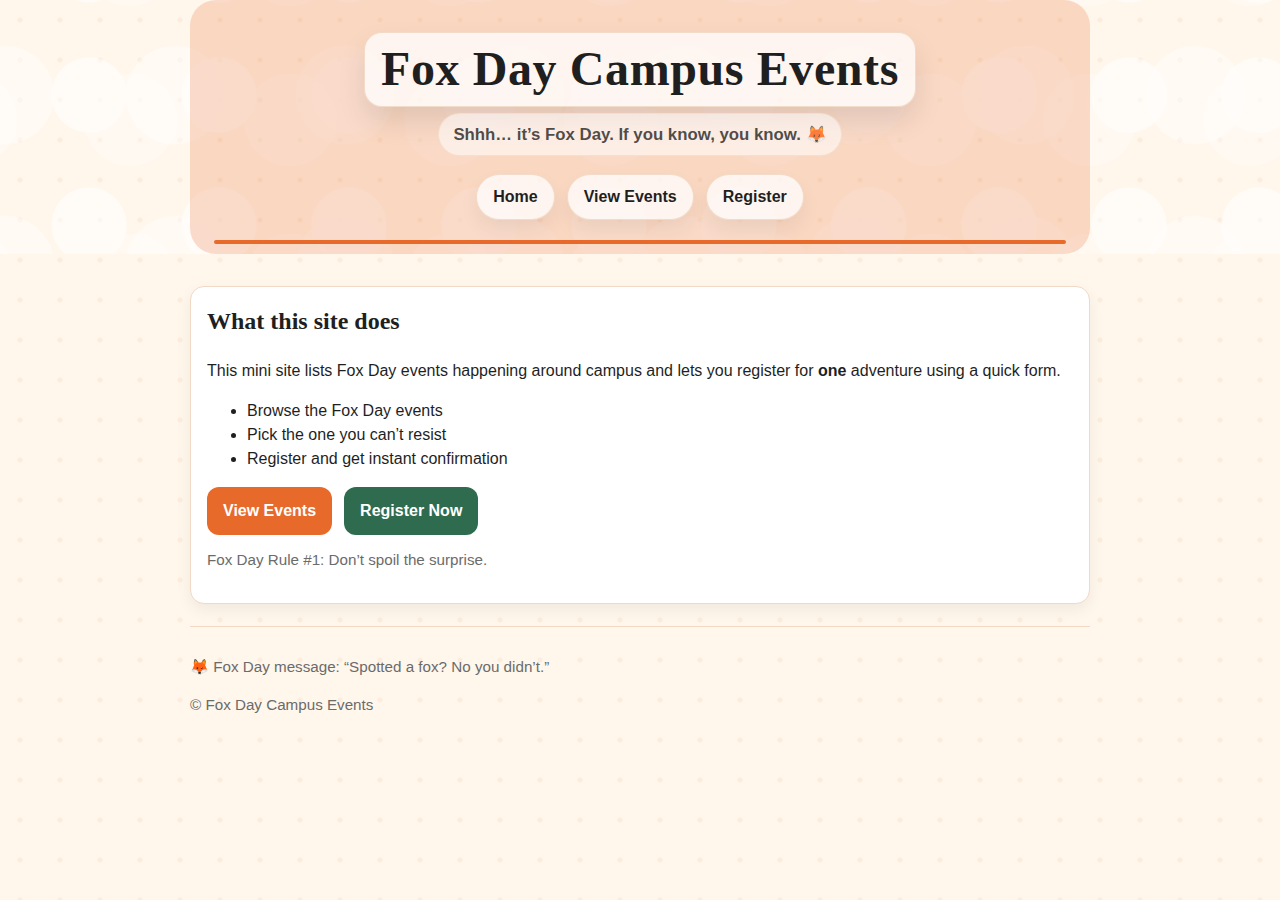
<file: index.html>
<!DOCTYPE html>
<html lang="en">
<head>
  <meta charset="UTF-8" />
  <meta name="viewport" content="width=device-width, initial-scale=1.0" />
  <title>Fox Day Campus Events</title>
  <link rel="stylesheet" href="style.css" />
</head>
<body>

<header class="site-header">
  <div class="header-inner">
    <div class="brand">
      <h1>Fox Day Campus Events</h1>
      <p class="tagline">Shhh… it’s Fox Day. If you know, you know. 🦊</p>
    </div>
    <nav class="site-nav">
      <a href="index.html">Home</a>
      <a href="events.php">View Events</a>
      <a href="register.html">Register</a>
    </nav>
  </div>
</header>

<main class="container">
  <div class="card">
    <h2>What this site does</h2>
    <p>
      This mini site lists Fox Day events happening around campus and lets you register for
      <strong>one</strong> adventure using a quick form.
    </p>
    <ul>
      <li>Browse the Fox Day events</li>
      <li>Pick the one you can’t resist</li>
      <li>Register and get instant confirmation</li>
    </ul>

    <div class="btn-row">
      <a class="btn" href="events.php">View Events</a>
      <a class="btn secondary" href="register.html">Register Now</a>
    </div>

    <p class="small" style="margin-top:14px;">
      Fox Day Rule #1: Don’t spoil the surprise.
    </p>
  </div>

  <div class="footer">
    <p>🦊 Fox Day message: “Spotted a fox? No you didn’t.”</p>
    <p>© Fox Day Campus Events</p>
  </div>
</main>

</body>
</html>
</file>
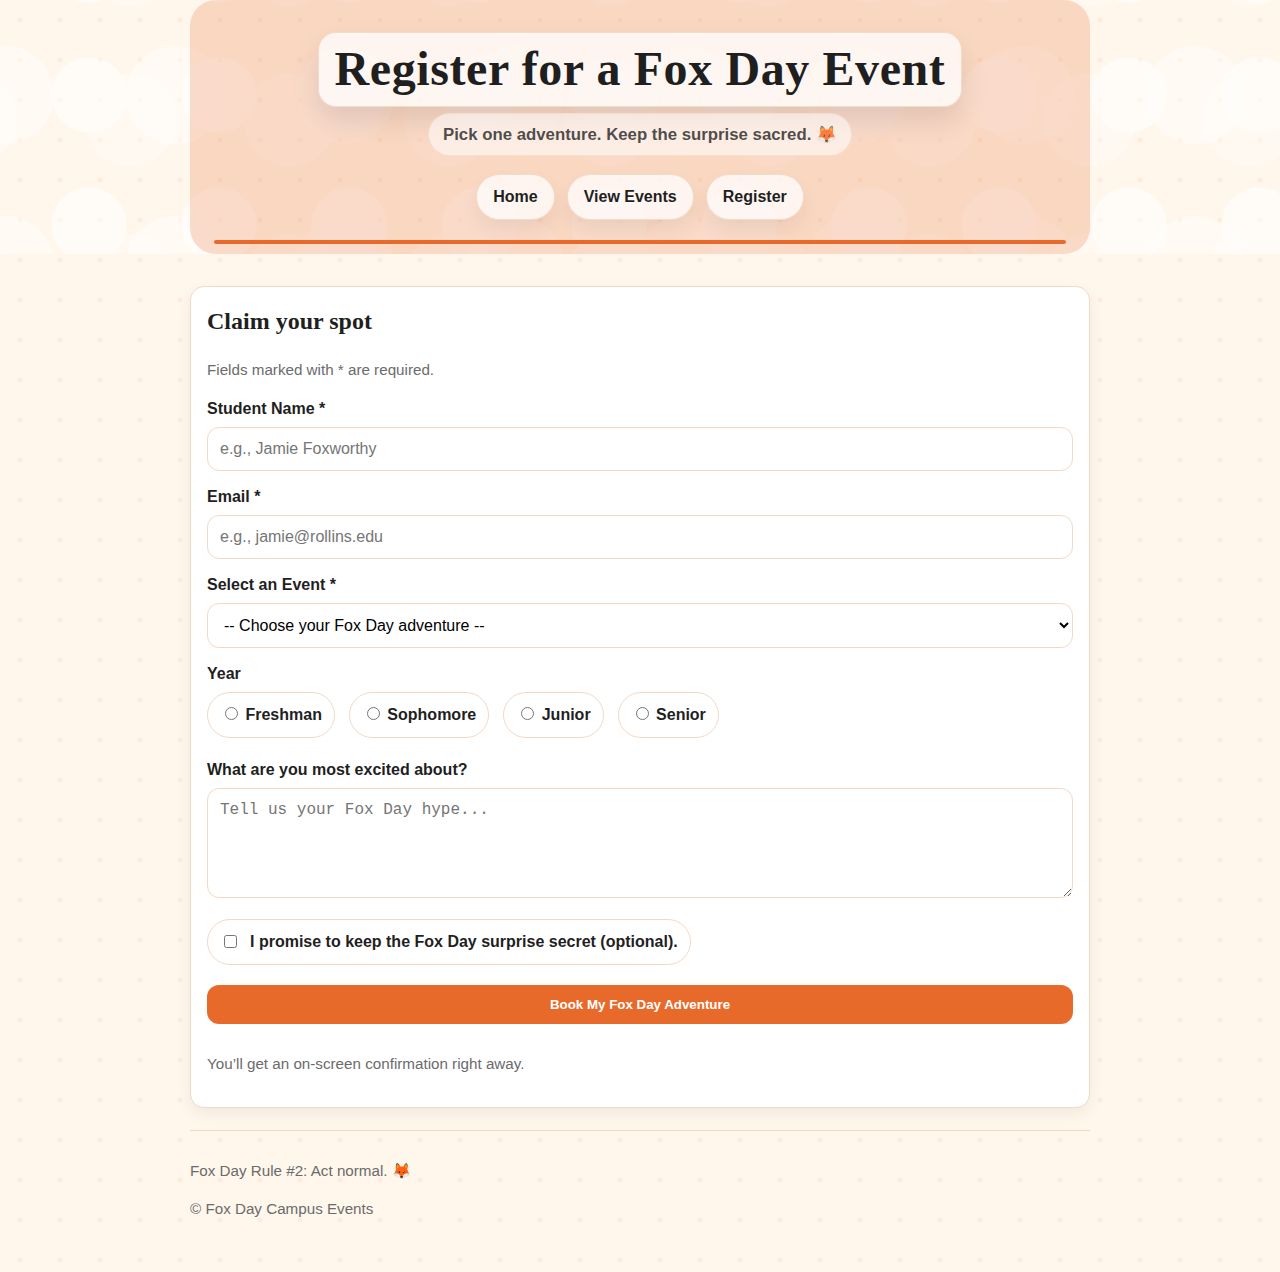
<file: register.html>
<!DOCTYPE html>
<html lang="en">
<head>
  <meta charset="UTF-8" />
  <meta name="viewport" content="width=device-width, initial-scale=1.0" />
  <title>Register - Fox Day Campus Events</title>
  <link rel="stylesheet" href="style.css" />
</head>
<body>

<header class="site-header">
  <div class="header-inner">
    <div class="brand">
      <h1>Register for a Fox Day Event</h1>
      <p class="tagline">Pick one adventure. Keep the surprise sacred. 🦊</p>
    </div>
    <nav class="site-nav">
      <a href="index.html">Home</a>
      <a href="events.php">View Events</a>
      <a href="register.html">Register</a>
    </nav>
  </div>
</header>

<main class="container">
  <div class="card">
    <h2>Claim your spot</h2>
    <p class="small">Fields marked with * are required.</p>

    <form class="form" action="process.php" method="POST">
      <div class="field">
        <label for="student_name">Student Name *</label>
        <input type="text" id="student_name" name="student_name" placeholder="e.g., Jamie Foxworthy" required />
      </div>

      <div class="field">
        <label for="email">Email *</label>
        <input type="email" id="email" name="email" placeholder="e.g., jamie@rollins.edu" required />
      </div>

      <div class="field">
        <label for="event">Select an Event *</label>
        <select id="event" name="event" required>
          <option value="">-- Choose your Fox Day adventure --</option>
          <option value="Mystery Destination Bus Ride: NO QUESTIONS ASKED">Mystery Destination Bus Ride: NO QUESTIONS ASKED</option>
          <option value="Campus Clue Hunt: Follow the Orange Footprints">Campus Clue Hunt: Follow the Orange Footprints</option>
          <option value="Fox Day Picnic & Lemonade: The Blanket Society">Fox Day Picnic & Lemonade: The Blanket Society</option>
          <option value="Pop-Up Photo Booth: Fox Ears Edition">Pop-Up Photo Booth: Fox Ears Edition</option>
          <option value="The Great Fox Finale: Sunset Bell & Secret Treat">The Great Fox Finale: Sunset Bell & Secret Treat</option>
        </select>
      </div>

      <div class="field">
        <label>Year</label>
        <div class="radio-group">
          <label class="radio-pill"><input type="radio" name="year" value="Freshman" /> Freshman</label>
          <label class="radio-pill"><input type="radio" name="year" value="Sophomore" /> Sophomore</label>
          <label class="radio-pill"><input type="radio" name="year" value="Junior" /> Junior</label>
          <label class="radio-pill"><input type="radio" name="year" value="Senior" /> Senior</label>
        </div>
      </div>

      <div class="field">
        <label for="message">What are you most excited about?</label>
        <textarea id="message" name="message" placeholder="Tell us your Fox Day hype..."></textarea>
      </div>

      <div class="field">
        <label class="radio-pill" style="display:inline-flex; gap:10px; align-items:center;">
          <input type="checkbox" name="secret" value="yes" />
          I promise to keep the Fox Day surprise secret (optional).
        </label>
      </div>

      <button class="btn" type="submit">Book My Fox Day Adventure</button>
      <p class="small">You’ll get an on-screen confirmation right away.</p>
    </form>
  </div>

  <div class="footer">
    <p>Fox Day Rule #2: Act normal. 🦊</p>
    <p>© Fox Day Campus Events</p>
  </div>
</main>

</body>
</html>
</file>
<file: style.css>
/* CMS375 Fox Day Mini Project
   Updated: fun, colorful header band + running fox (CSS-only)
*/

:root {
  --bg: #FFF7EC;
  --text: #1F1F1F;
  --card: #FFFFFF;
  --border: #F1D9C6;
  --accent: #E86A2A;     /* fox orange */
  --accent2: #2E6B4F;    /* forest green */
  --muted: #6B6B6B;
}

* { box-sizing: border-box; }

body {
  margin: 0;
  font-family: Arial, sans-serif;
  color: var(--text);
  line-height: 1.5;

  /* subtle fox-day pattern */
  background:
    radial-gradient(circle at 20px 20px, rgba(232,106,42,0.08) 2px, transparent 3px) 0 0 / 40px 40px,
    var(--bg);
}

a { color: var(--accent2); text-decoration: none; }
a:hover { text-decoration: underline; }

.container {
  width: min(900px, 92%);
  margin: 0 auto;
  padding: 18px 0 36px;
}

/* ===========================
   FUN COLORFUL HEADER + RUNNING FOX
   (no HTML changes required)
   =========================== */

header.site-header {
  position: relative;
  overflow: hidden;

  /* colorful band + clean transition into page */
  border-bottom: none;
  background: none;
}

/* soft “festival bubbles” */
header.site-header::before {
  content: "";
  position: absolute;
  inset: 0;
  pointer-events: none;
  opacity: 0.85;
  background:
    radial-gradient(circle, rgba(255,255,255,0.65) 40%, transparent 42%) 24px 30px / 130px 130px,
    radial-gradient(circle, rgba(255,255,255,0.55) 40%, transparent 42%) 90px 10px / 170px 170px,
    radial-gradient(circle, rgba(255,255,255,0.40) 40%, transparent 42%) 210px 40px / 160px 160px;
}

/* running fox (emoji) */
header.site-header::after {
  content: "🦊";
  position: absolute;
  top: 18px;
  left: -60px;
  font-size: 2rem;
  pointer-events: none;
  animation: fox-run 12s linear infinite;
}

/* fox runs across, flips, runs back */
@keyframes fox-run {
  0%   { transform: translateX(0) scaleX(1); }
  49%  { transform: translateX(calc(100vw + 120px)) scaleX(1); }
  50%  { transform: translateX(calc(100vw + 120px)) scaleX(-1); }
  100% { transform: translateX(0) scaleX(-1); }
}

/* centered, vibrant header content */
.header-inner {
  position: relative; /* above bubbles + fox */
  z-index: 2;

  width: min(900px, 92%);
  margin: 0 auto;
  padding: 30px 0 18px;

  display: flex;
  flex-direction: column;
  align-items: center;
  text-align: center;
  gap: 12px;
}

.header-inner {
  position: relative;
  z-index: 2;

  /* ORANGE BACKGROUND BOX */
  background: rgba(232,106,42,0.22);
  border-radius: 26px;
  padding: 32px 24px 34px; /* bottom padding leaves room for line */
}


.header-inner::after {
  content: "";
  position: absolute;
  left: 24px;
  right: 24px;
  bottom: 10px;
  height: 4px;
  background: var(--accent);
  border-radius: 999px;
}


.brand {
  display: flex;
  flex-direction: column;
  align-items: center;
  gap: 6px;
}

.brand h1 {
  font-family: Georgia, serif;
  margin: 0;
  font-size: clamp(2.2rem, 4vw, 3rem);
  line-height: 1.1;
  letter-spacing: 0.6px;

  /* readable on orange band */
  background: rgba(255,255,255,0.75);
  border: 1px solid rgba(241,217,198,0.95);
  padding: 10px 16px;
  border-radius: 18px;
  box-shadow: 0 14px 28px rgba(0,0,0,0.10);
}

.tagline {
  margin: 0;
  font-weight: 800;
  font-size: 1.05rem;
  color: rgba(31,31,31,0.80);
  background: rgba(255,255,255,0.55);
  border: 1px solid rgba(241,217,198,0.75);
  padding: 8px 14px;
  border-radius: 999px;
}

/* nav centered + badge-style */
nav.site-nav {
  display: flex;
  justify-content: center;
  gap: 12px;
  flex-wrap: wrap;
  padding-top: 6px;
}

nav.site-nav a {
  background: rgba(255,255,255,0.75);
  border: 1px solid rgba(241,217,198,0.95);
  padding: 10px 16px;
  border-radius: 999px;
  font-weight: 900;
  color: var(--text);
  box-shadow: 0 10px 20px rgba(0,0,0,0.06);
  transition: transform 0.15s ease, border-color 0.15s ease, filter 0.15s ease;
}

nav.site-nav a:hover {
  transform: translateY(-2px);
  border-color: rgba(232,106,42,0.75);
  filter: brightness(0.97);
  text-decoration: none;
}

/* Banner */
.banner {
  background: linear-gradient(90deg, rgba(232,106,42,0.18), rgba(46,107,79,0.14));
  border: 1px solid var(--border);
  border-radius: 16px;
  padding: 14px 16px;
  margin: 16px 0;
}

.banner strong { font-family: Georgia, serif; }

/* Headings */
main h2 {
  font-family: Georgia, serif;
  margin-top: 0;
}

/* Fox-dot icon (optional inline element) */
.fox-dot {
  display: inline-block;
  width: 10px;
  height: 10px;
  background: var(--accent);
  border-radius: 3px 50% 3px 50%;
  transform: rotate(20deg);
  margin-right: 8px;
  vertical-align: middle;
}

/* Cards */
.card {
  background: var(--card);
  border: 1px solid var(--border);
  border-radius: 14px;
  padding: 16px;
  box-shadow: 0 6px 16px rgba(0,0,0,0.06);
  margin: 14px 0;

  /* micro-interactions */
  transition: transform 0.15s ease, box-shadow 0.15s ease;
}

.card:hover {
  transform: translateY(-2px);
  box-shadow: 0 10px 22px rgba(0,0,0,0.10);
}

/* Ticket-style notch effect (add class="card tickety") */
.card.tickety {
  position: relative;
  overflow: hidden;
}

.card.tickety::before,
.card.tickety::after {
  content: "";
  position: absolute;
  top: 50%;
  width: 18px;
  height: 18px;
  background: var(--bg);
  border: 1px solid var(--border);
  border-radius: 50%;
  transform: translateY(-50%);
}

.card.tickety::before { left: -10px; }
.card.tickety::after  { right: -10px; }

.meta {
  display: grid;
  grid-template-columns: 140px 1fr;
  gap: 6px 12px;
  margin: 10px 0 0;
  color: var(--text);
}

.meta div strong { color: var(--muted); }

.badge {
  display: inline-block;
  background: rgba(232,106,42,0.12);
  border: 1px solid rgba(232,106,42,0.25);
  color: var(--text);
  padding: 6px 10px;
  border-radius: 999px;
  font-weight: 900;
  margin-top: 10px;
}

/* Surprise Meter (optional) */
.meter {
  height: 10px;
  border-radius: 999px;
  border: 1px solid var(--border);
  background: rgba(31,31,31,0.06);
  overflow: hidden;
  margin-top: 10px;
}

.meter > div {
  height: 100%;
  width: 0%;
  background: rgba(232,106,42,0.75);
}

/* Buttons */
.btn-row {
  display: flex;
  gap: 12px;
  flex-wrap: wrap;
  margin-top: 14px;
}

.btn {
  display: inline-block;
  border: none;
  cursor: pointer;
  background: var(--accent);
  color: white;
  padding: 12px 16px;
  border-radius: 12px;
  font-weight: 900;
  text-decoration: none;
  transition: filter 0.15s ease, transform 0.05s ease;
}

.btn:hover {
  filter: brightness(0.96);
  text-decoration: none;
}

.btn:active { transform: translateY(1px); }

.btn.secondary { background: var(--accent2); }

/* Footer */
.footer {
  border-top: 1px solid var(--border);
  margin-top: 22px;
  padding-top: 14px;
  color: var(--muted);
  font-size: 0.95rem;
}

/* Forms */
.form {
  display: grid;
  gap: 14px;
}

.section-title {
  font-family: Georgia, serif;
  margin: 10px 0 0;
  color: var(--accent2);
}

.field label {
  display: block;
  font-weight: 900;
  margin-bottom: 6px;
}

.field input[type="text"],
.field input[type="email"],
.field select,
.field textarea {
  width: 100%;
  padding: 12px;
  border-radius: 12px;
  border: 1px solid var(--border);
  background: white;
  font-size: 1rem;
}

.field textarea {
  min-height: 110px;
  resize: vertical;
}

.radio-group {
  display: flex;
  gap: 14px;
  flex-wrap: wrap;
}

.radio-pill {
  border: 1px solid var(--border);
  border-radius: 999px;
  padding: 10px 12px;
  background: white;
}

/* Notices */
.notice {
  border-radius: 14px;
  padding: 14px;
  border: 1px solid var(--border);
  background: #ffffff;
}

.notice.ok {
  border-color: rgba(46,107,79,0.35);
  background: rgba(46,107,79,0.08);
}

.notice.error {
  border-color: rgba(232,106,42,0.45);
  background: rgba(232,106,42,0.10);
}

/* Ticket confirmation block */
.ticket {
  border-radius: 18px;
  border: 2px dashed rgba(232,106,42,0.55);
  background: white;
  padding: 16px;
}

.small {
  color: var(--muted);
  font-size: 0.95rem;
}
</file>
